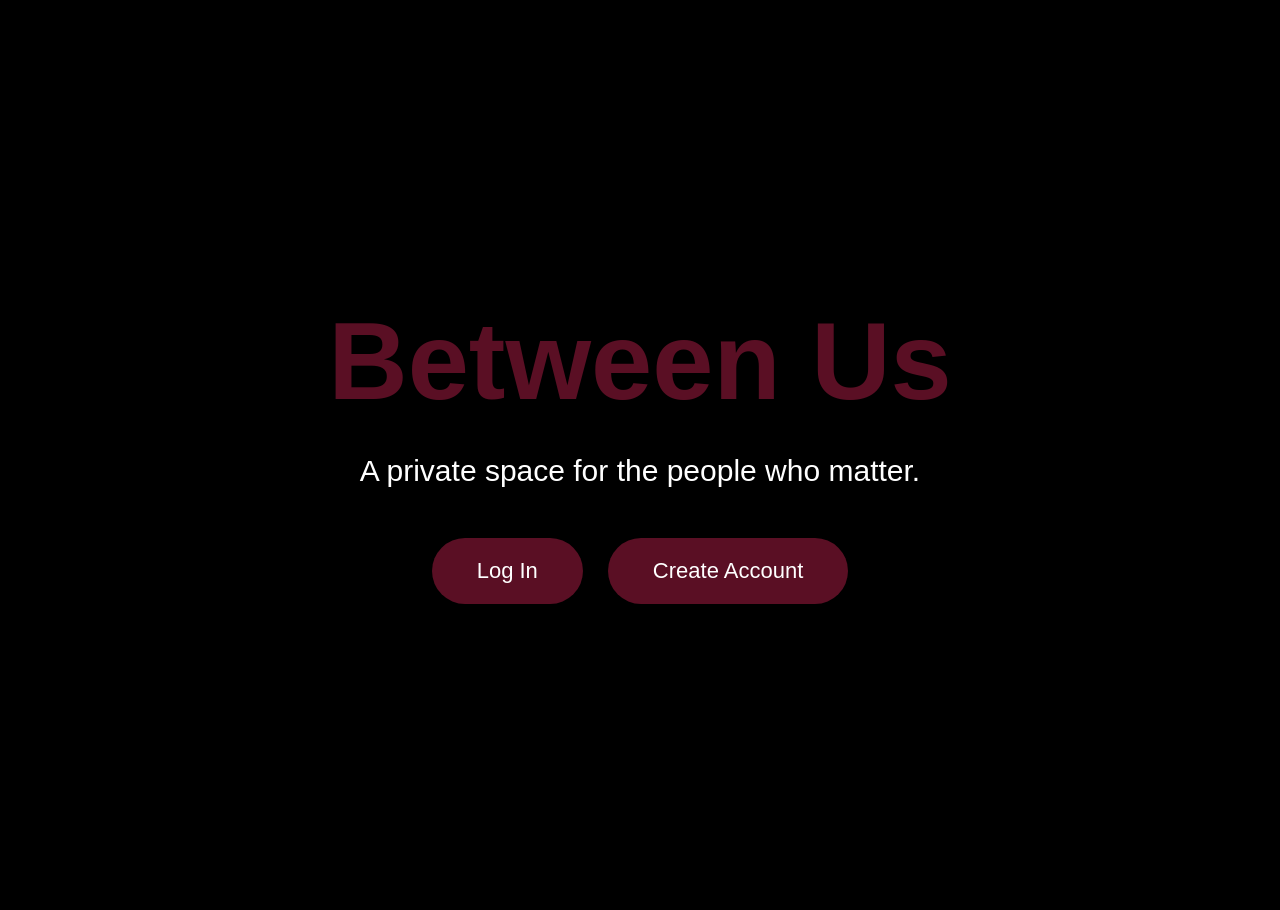
<file: index.html>
<!DOCTYPE html>
<html>
<head>
    <title>Between Us</title>
    <link rel="stylesheet" href="style.css">
</head>

<body>

    <main class="welcome">

        <h1>Between Us</h1>

        <p>A private space for the people who matter.</p>

        <div class="buttons">

            <a href="login.html">
                <button class="login-button">Log In</button>
            </a>

            <a href="create-account.html">
                <button>Create Account</button>
            </a>

        </div>

    </main>

    <p id="successMessage"></p>

</body>
</html>
</file>
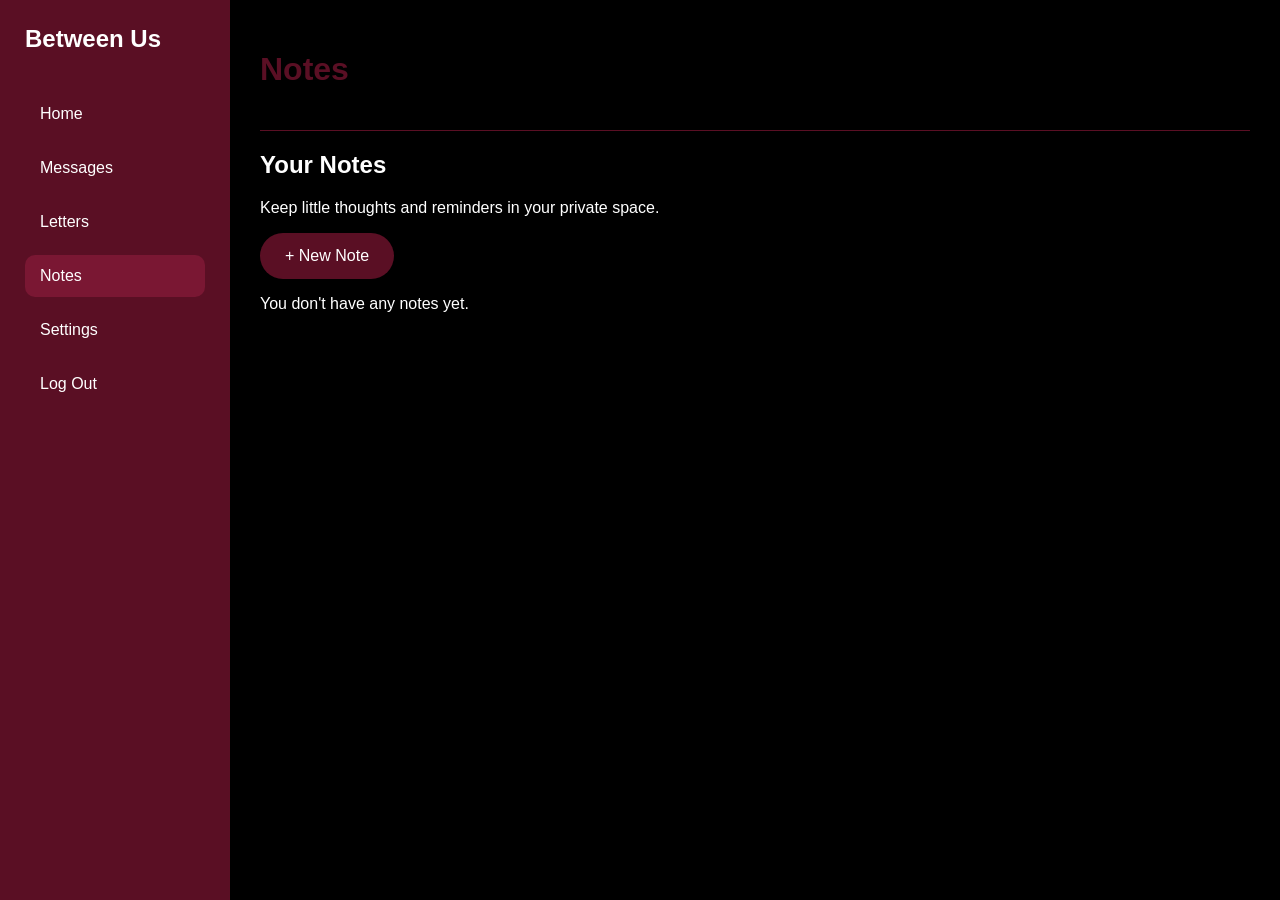
<file: notes.html>
<!DOCTYPE html>
<html>

<head>
    <title>Notes - Between Us</title>
    <link rel="stylesheet" href="style.css">
</head>

<body>

    <div class="dashboard">

        <!-- SIDEBAR -->

        <aside class="sidebar">

            <div class="logo">
                Between Us
            </div>

            <nav>

                <a href="dashboard.html">
                    Home
                </a>

                <a href="messages.html">
                    Messages
                </a>

                <a href="#">
                    Letters
                </a>

                <a href="notes.html" class="active">
                    Notes
                </a>

                <a href="#">
                    Settings
                </a>

                <a href="index.html" class="logout">
                    Log Out
                </a>

            </nav>

        </aside>


        <!-- MAIN CONTENT -->

        <main class="main-content">

            <header class="topbar">

                <h1>
                    Notes
                </h1>

            </header>


            <section class="notes-page">

                <!-- NOTES HEADER -->

                <div class="notes-heading">

                    <div>

                        <h2>
                            Your Notes
                        </h2>

                        <p>
                            Keep little thoughts and reminders
                            in your private space.
                        </p>

                    </div>


                    <button
                        type="button"
                        class="new-note-button"
                        id="newNoteButton"
                    >
                        + New Note
                    </button>

                </div>


                <!-- NEW NOTE FORM -->

                <div
                    class="note-editor"
                    id="noteEditor"
                >

                    <input
                        type="text"
                        id="noteTitle"
                        placeholder="Note title..."
                        maxlength="100"
                    >


                    <textarea
                        id="noteContent"
                        placeholder="Write your note..."
                    ></textarea>


                    <div class="note-editor-buttons">

                        <button
                            type="button"
                            id="cancelNoteButton"
                        >
                            Cancel
                        </button>


                        <button
                            type="button"
                            id="saveNoteButton"
                        >
                            Save Note
                        </button>

                    </div>

                </div>


                <!-- NOTES -->

                <div
                    class="notes-container"
                    id="notesContainer"
                >

                    <p
                        class="no-notes"
                        id="noNotes"
                    >
                        You don't have any notes yet.
                    </p>

                </div>

            </section>

        </main>

    </div>


    <script src="script.js"></script>

</body>

</html>
</file>
<file: style.css>
/* ===== GENERAL ===== */

body {
    background-color: black;
    font-family: Arial, sans-serif;
    color: white;
    margin: 0;
    min-height: 100vh;
}

button {
    background-color: #5a0f24;
    color: white;
    border: none;
    padding: 14px 25px;
    border-radius: 25px;
    font-size: 16px;
    cursor: pointer;
}

button:hover {
    background-color: #7a1733;
}

a {
    color: #8b5cf6;
    text-decoration: none;
}

a:hover {
    color: #b084ff;
    text-decoration: underline;
}


/* ===== HOME PAGE ===== */

.welcome {
    min-height: 100vh;

    display: flex;
    flex-direction: column;

    justify-content: center;
    align-items: center;

    text-align: center;

    padding: 60px;
    box-sizing: border-box;
}

.welcome h1 {
    font-size: 110px;
    margin: 0 0 30px;
    color: #5a0f24;
}

.welcome p {
    font-size: 30px;
    margin: 0 0 50px;
    color: white;
}

.buttons {
    display: flex;
    gap: 25px;
}

.buttons button {
    font-size: 22px;
    padding: 20px 45px;
    border-radius: 35px;
}


/* ===== ACCOUNT PAGES ===== */

.account-page {
    width: min(90%, 500px);

    margin: 0 auto;

    padding: 100px 0;

    box-sizing: border-box;
}

.account-page h1 {
    font-size: 50px;
    color: #5a0f24;
    margin-bottom: 15px;
}

.account-page > p {
    font-size: 20px;
    color: white;
    margin-bottom: 30px;
}

form {
    display: flex;
    flex-direction: column;
    gap: 10px;
}

label {
    color: white;
    text-align: left;
    font-size: 17px;
    margin-top: 10px;
}

input {
    padding: 15px;

    border: 1px solid #5a0f24;
    border-radius: 10px;

    background-color: #181818;
    color: white;

    font-size: 16px;

    box-sizing: border-box;
}

input::placeholder {
    color: #aaaaaa;
}

form button {
    margin-top: 20px;
}

#successMessage,
#loginMessage {
    color: white;
    font-size: 16px;
    margin: 10px 0;
}


/* ===== DASHBOARD ===== */

.dashboard {
    display: flex;
    min-height: 100vh;
}

.sidebar {
    width: 230px;

    background-color: #5a0f24;

    padding: 25px;

    box-sizing: border-box;

    display: flex;
    flex-direction: column;
}

.logo {
    font-size: 24px;
    font-weight: bold;
    color: white;

    margin-bottom: 40px;
}

.sidebar nav {
    display: flex;
    flex-direction: column;
    gap: 12px;
}

.sidebar nav a {
    color: white;
    text-decoration: none;

    padding: 12px 15px;

    border-radius: 10px;
}

.sidebar nav a:hover,
.sidebar nav a.active {
    background-color: #7a1733;
}

.sidebar nav .logout {
    margin-top: auto;
}

.main-content {
    flex: 1;

    background-color: black;

    padding: 30px;

    box-sizing: border-box;
}

.topbar {
    border-bottom: 1px solid #5a0f24;

    padding-bottom: 20px;
}

.topbar h1 {
    color: #5a0f24;

    font-size: 32px;
}

.welcome-box {
    background-color: #181818;

    margin-top: 30px;

    padding: 30px;

    border-radius: 15px;
}

.welcome-box p {
    color: white;
    font-size: 18px;
}


/* ===== MESSAGES ===== */

.messages-page {
    display: flex;

    height: calc(100vh - 120px);

    gap: 15px;
}


/* PEOPLE */

.people-list {
    width: 250px;

    flex-shrink: 0;

    background-color: #181818;

    padding: 20px;

    box-sizing: border-box;

    border-radius: 15px;
}

.people-list h2 {
    color: white;

    font-size: 20px;

    margin-top: 0;
    margin-bottom: 20px;
}

.person {
    width: 100%;

    background-color: #101010;

    color: white;

    border: 1px solid #5a0f24;

    border-radius: 10px;

    padding: 15px;

    margin: 6px 0;

    text-align: left;

    cursor: pointer;
}

.person:hover {
    background-color: #5a0f24;
}


/* CHAT */

.chat-box {
    flex: 1;

    min-width: 0;

    background-color: #181818;

    border-radius: 15px;

    display: flex;
    flex-direction: column;

    overflow: hidden;
}


/* CHAT HEADER */

.chat-header {
    padding: 20px;

    border-bottom: 1px solid #5a0f24;

    flex-shrink: 0;
}

.chat-header h2 {
    color: white;

    margin: 0;

    font-size: 20px;
}


/* MESSAGES AREA */

.messages-area {
    flex: 1;

    padding: 25px;

    overflow-y: auto;
}

.empty-chat {
    color: #aaaaaa;

    text-align: center;

    margin-top: 100px;
}


/* MESSAGE INPUT */

.message-form {
    display: flex;

    gap: 10px;

    padding: 15px;

    border-top: 1px solid #5a0f24;

    flex-shrink: 0;
}

.message-form input {
    flex: 1;

    min-width: 0;

    box-sizing: border-box;
}

.message-form button {
    margin: 0;

    flex-shrink: 0;
}
/* MY MESSAGE */

.my-message{

background:#5a0f24;

color:white;

padding:14px 18px;

border-radius:18px;

margin:12px 0;

width:fit-content;

max-width:70%;

margin-left:auto;

word-wrap:break-word;

}

/* ===== MESSAGE PREVIEWS ===== */

.person {
    position: relative;
    padding-right: 55px;
}

.person strong {
    display: block;
    margin-bottom: 5px;
}

.preview {
    display: block;

    color: #aaaaaa;

    font-size: 12px;

    white-space: nowrap;

    overflow: hidden;

    text-overflow: ellipsis;

    max-width: 150px;
}

.preview-time {
    position: absolute;

    right: 12px;
    top: 15px;

    color: #888888;

    font-size: 11px;
}


/* ===== MESSAGE GROUPING ===== */

.message-wrapper {
    display: flex;

    flex-direction: column;

    align-items: flex-end;

    margin: 5px 0;

    position: relative;
}


/* MESSAGE BUBBLE */

.my-message {
    background-color: #5a0f24;

    color: white;

    padding: 12px 16px;

    border-radius: 18px;

    max-width: 70%;

    word-wrap: break-word;

    cursor: grab;

    touch-action: pan-y;

    transition:
        transform 0.2s ease;
}


/* ===== CENTERED TIME ===== */

.time-separator {
    width: 100%;

    text-align: center;

    color: #888888;

    font-size: 12px;

    margin: 18px 0;
}


/* ===== CENTERED DAY ===== */

.date-separator {
    width: 100%;

    text-align: center;

    color: #aaaaaa;

    font-size: 12px;

    margin: 20px 0;
}


/* ===== HIDDEN EXACT TIME ===== */

.exact-message-time {
    position: absolute;

    right: 0;

    top: 50%;

    transform:
        translateY(-50%)
        translateX(10px);

    opacity: 0;

    color: #888888;

    font-size: 11px;

    pointer-events: none;

    transition:
        opacity 0.2s ease,
        transform 0.2s ease;
}


/* ===== WHEN SWIPED ===== */

.message-wrapper.show-exact-time
.my-message {

    transform:
        translateX(-45px);

}


.message-wrapper.show-exact-time
.exact-message-time {

    opacity: 1;

    transform:
        translateY(-50%)
        translateX(0);

}

/* =========================================
   FINAL MESSAGES DESIGN
   ========================================= */


/* PEOPLE BUTTONS */

.person {
    position: relative;
    width: 100%;
    min-height: 65px;

    padding: 12px 55px 12px 15px;

    text-align: left;
}


.person strong {
    display: block;
    margin-bottom: 5px;
}


.preview {
    display: block;

    max-width: 150px;

    color: #aaaaaa;

    font-size: 12px;

    white-space: nowrap;

    overflow: hidden;

    text-overflow: ellipsis;
}


.preview-time {
    position: absolute;

    right: 12px;
    top: 15px;

    color: #888888;

    font-size: 11px;
}


/* =========================================
   CHAT MESSAGES
   ========================================= */

.message-wrapper {
    display: flex;

    flex-direction: column;

    align-items: flex-end;

    position: relative;

    margin: 5px 0;
}


.my-message {
    background-color: #5a0f24;

    color: white;

    padding: 12px 16px;

    border-radius: 18px;

    max-width: 70%;

    word-wrap: break-word;

    cursor: grab;

    touch-action: pan-y;

    user-select: none;

    transition: transform 0.2s ease;
}


/* =========================================
   CENTERED TIME
   ========================================= */

.time-separator {
    width: 100%;

    text-align: center;

    color: #888888;

    font-size: 12px;

    margin: 18px 0;
}


/* =========================================
   CENTERED DAY
   ========================================= */

.date-separator {
    width: 100%;

    text-align: center;

    color: #aaaaaa;

    font-size: 12px;

    margin: 20px 0;
}


/* =========================================
   HIDDEN EXACT MESSAGE TIME
   ========================================= */

.exact-message-time {
    position: absolute;

    right: 0;

    top: 50%;

    transform:
        translateY(-50%)
        translateX(10px);

    opacity: 0;

    color: #888888;

    font-size: 11px;

    pointer-events: none;

    transition:
        opacity 0.2s ease,
        transform 0.2s ease;
}


.message-wrapper.show-exact-time
.my-message {

    transform: translateX(-45px);

}


.message-wrapper.show-exact-time
.exact-message-time {

    opacity: 1;

    transform:
        translateY(-50%)
        translateX(0);

}


/* =========================================
   EMOJI PICKER
   ========================================= */

.message-form {
    position: relative;
}


.emoji-button {
    margin: 0;

    width: 45px;

    padding: 10px;

    flex-shrink: 0;

    border-radius: 50%;

    font-size: 20px;

    background-color: #101010;
}


.emoji-button:hover {
    background-color: #5a0f24;
}


.emoji-picker {
    display: none;

    position: absolute;

    bottom: 70px;

    left: 10px;

    width: 220px;

    padding: 12px;

    background-color: #101010;

    border: 1px solid #5a0f24;

    border-radius: 15px;

    box-sizing: border-box;

    grid-template-columns:
        repeat(4, 1fr);

    gap: 6px;

    z-index: 20;
}


.emoji-picker.open {
    display: grid;
}


.emoji-picker button {
    margin: 0;

    padding: 8px;

    background-color: transparent;

    font-size: 20px;

    border-radius: 8px;
}


.emoji-picker button:hover {
    background-color: #5a0f24;
}


/* =========================================
   DELETE BUTTON
   ========================================= */

.delete-message {
    display: none;

    margin-top: 4px;

    padding: 4px 9px;

    background: #30101b;

    color: white;

    border: none;

    font-size: 11px;

    border-radius: 8px;

    cursor: pointer;
}


.delete-message.visible {
    display: block;
}


.delete-message:hover {
    background: #5a0f24;
}

.add-person-area {
    position: sticky;

    top: 0;

    z-index: 5;

    padding-bottom: 10px;

    background-color: #181818;
}


.add-person-button {
    width: 100%;

    margin: 0;

    padding: 10px;

    border-radius: 20px;

    background-color: #6b0f2b;

    color: white;

    border: none;

    cursor: pointer;
}


.add-person-button:hover {
    background-color: #801336;
}

#noteContent {
    width: 100%;
    height: 450px;
    padding: 15px;
    box-sizing: border-box;
    background-color: #0a0a0a;
    color: white;
    border: 1px solid #6d0f2d;
    border-radius: 8px;
    resize: vertical;
    font-family: Arial, sans-serif;
    font-size: 15px;
}

/* =========================================
   NOTES
========================================= */

.note-editor {
    display: none;
    margin-bottom: 25px;
}

.note-editor.open {
    display: block;
}

.note-editor input,
.note-editor textarea {
    width: 100%;
    box-sizing: border-box;
    margin-bottom: 12px;
    padding: 12px;
}

.note-editor textarea {
    min-height: 180px;
    resize: vertical;
}

.note-editor-buttons {
    display: flex;
    gap: 10px;
}

.notes-container {
    display: flex;
    flex-direction: column;
    gap: 15px;
}

.note-card {
    padding: 20px;
    border-radius: 12px;
}

.note-card h3 {
    margin-top: 0;
}

.note-card p {
    white-space: pre-wrap;
}

.note-card small {
    display: block;
    margin-top: 15px;
}

.note-buttons {
    display: flex;
    gap: 10px;
    margin-top: 15px;
}

.note-buttons button,
.new-note-button {
    cursor: pointer;
}


.topbar {
    display: flex;
    align-items: center;
    justify-content: space-between;
}

.header-username {
    font-size: 16px;
    color: white;
    margin-right: 20px;
}
</file>
